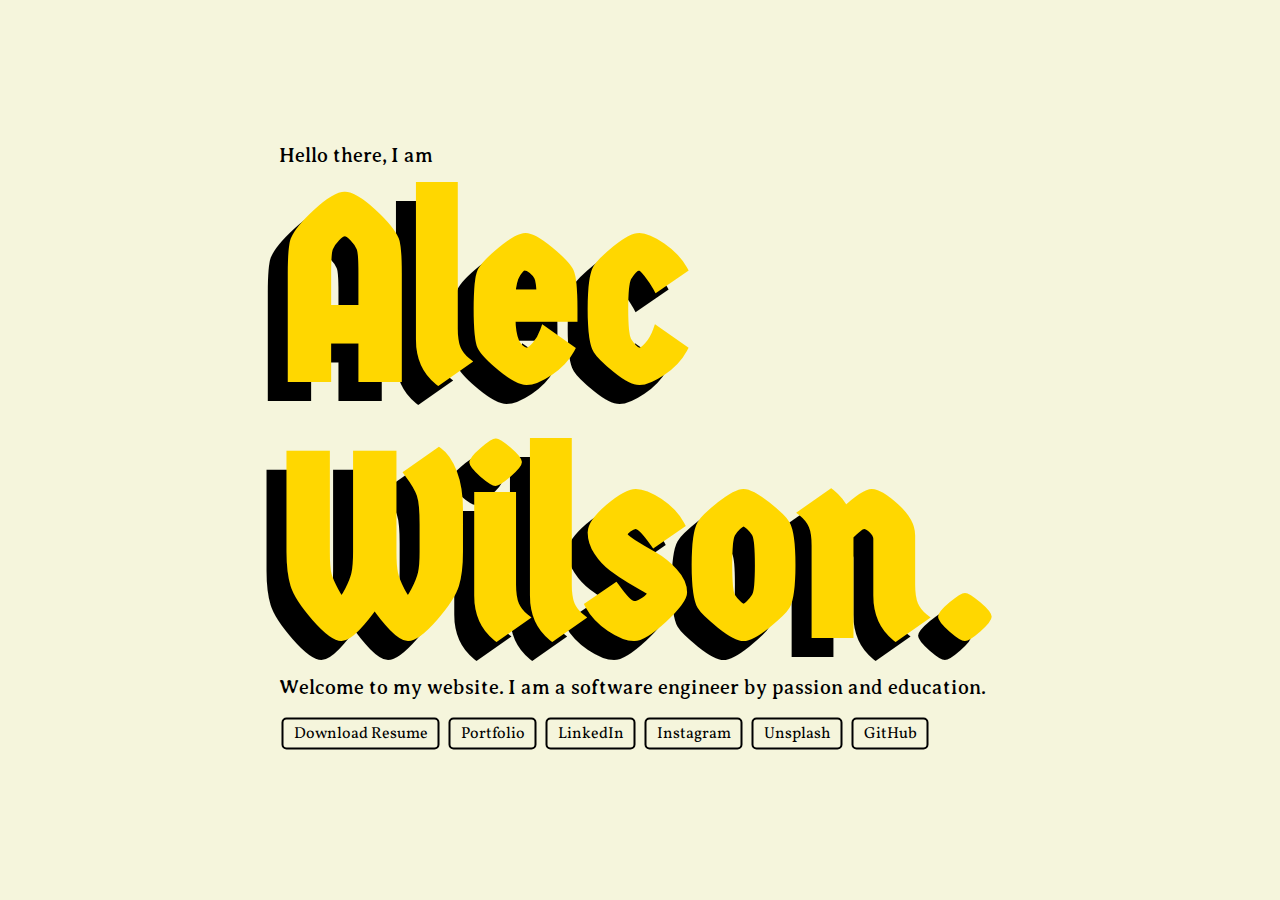
<file: index.html>
<!DOCTYPE html>
<html lang="en" dir="ltr">

<head>
	<meta charset="utf-8">
	<title>Hello there, I am Alec Wilson!</title>

	<link rel="preconnect" href="https://fonts.googleapis.com">
	<link rel="preconnect" href="https://fonts.gstatic.com" crossorigin>
	<link href="https://fonts.googleapis.com/css2?family=Averia+Serif+Libre:ital@0;1&family=Germania+One&family=Vollkorn&display=swap" rel="stylesheet">
</head>

<body>
	<nav>
		<content>
			<p>Hello there, I am</p>
			<h1>Alec Wilson.</h1>
			<p>Welcome to my website. I am a software engineer by passion and education.</p>
			<links>
				<a href="/resume.pdf" download>Download Resume</a>
				<a href="/portfolio.html">Portfolio</a>
				<a target="_blank" href="https://www.linkedin.com/in/alec-j-wilson">LinkedIn</a>
				<a target="_blank" href="https://instagram.com/txtjude">Instagram</a>
				<a target="_blank" href="https://unsplash.com/@alechash">Unsplash</a>
				<a target="_blank" href="https://github.com/alechash">GitHub</a>
			</links>
		</content>
	</nav>
</body>

<style>
	:root {
		--color: crimson;
	}

	nav {
		background: beige;
		color: var(--color);
		font-weight: heavy;
		font-family: 'Germania One', cursive;
		height: 100vh;
		position: relative;
		max-width: 500px;
		margin: auto;
	}

	nav content {
		margin: 0;
		position: absolute;
		top: 50%;
		left: 50%;
		transform: translate(-50%, -50%);
	}

	nav h1 {
		font-size: 20vw;
		text-shadow: -1.5vw 1.5vw black;
		color: var(--color);
	}

	nav p {
		font-size: 20px;
		font-family: 'Averia Serif Libre', cursive;
		color: black;
	}

	links {
		display: block;
		margin-top: 15px;
		font-family: 'Vollkorn', serif;
	}

	links a {
		display: inline-block;
		padding: 6px 10px;
		border: 2px solid black;
		border-radius: 5px;
		margin: 5px 3px;
		transition: 0.15s;
		color: black;
		text-decoration: none;
	}

	links a:hover {
		background: var(--color);
		color: beige;
		border-color: var(--color);
		cursor: url('/sword.png'), auto;
	}

	::selection {
		background: var(--color);
	}


	* {
		margin: 0;
		padding: 0;
		line-height: 1;
		background: beige;
	}

	html {
		cursor: url('/sword.png'), auto;
	}
</style>

<script>
	colorArray = ["red", "blue", "crimson", "purple", "orange", "brown", "coral", "blueviolet", "darkorange", "green", "gold", "saddlebrown", "springgreen", "violet"];

	const randomColor = colorArray[Math.floor(Math.random() * colorArray.length)];

	document.querySelector(':root').style.setProperty('--color', randomColor);
</script>

</html>
</file>
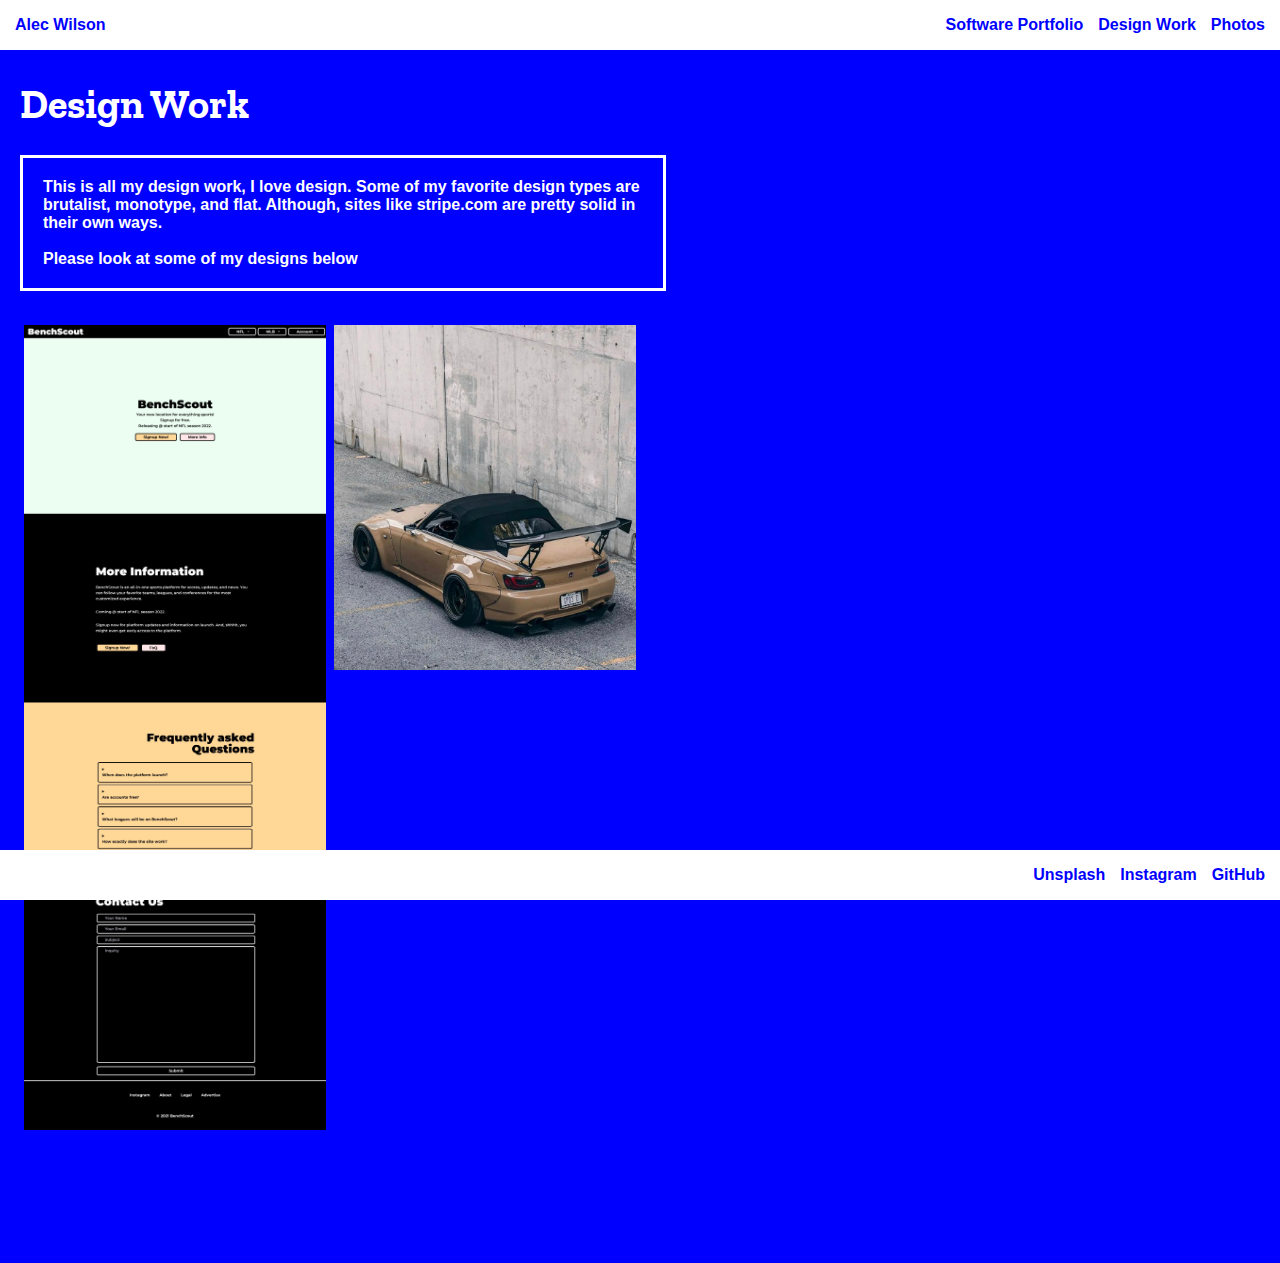
<file: design.html>
<link rel="preconnect" href="https://fonts.googleapis.com">
<link rel="preconnect" href="https://fonts.gstatic.com" crossorigin>
<link href="https://fonts.googleapis.com/css2?family=Zilla+Slab:wght@500;700&display=swap" rel="stylesheet">

<body style="margin:0;background:blue">
	<nav style="position:fixed;top:0;left:0;right:0;background:white;z-index:10">
		<p style="float:left;color:blue;font-weight:bolder;font-family:'Roboto', sans-serif;padding-left:15px;">
			<a style="color:blue;text-decoration:none" onmouseover="this.style.borderBottom='2px solid blue'" onmouseout="this.style.borderBottom='none'" href="/index.html">Alec Wilson</a>
		</p>
		<p style="float:right;color:blue;font-weight:bolder;font-family:'Roboto', sans-serif;padding-right:15px;">
			<a style="color:blue;text-decoration:none" onmouseover="this.style.borderBottom='2px solid blue'" onmouseout="this.style.borderBottom='none'" href="/photos.html">Photos</a>
		</p>
		<p style="float:right;color:blue;font-weight:bolder;font-family:'Roboto', sans-serif;padding-right:15px;">
			<a style="color:blue;text-decoration:none" onmouseover="this.style.borderBottom='2px solid blue'" onmouseout="this.style.borderBottom='none'" href="/design.html">Design Work</a>
		</p>
		<p style="float:right;color:blue;font-weight:bolder;font-family:'Roboto', sans-serif;padding-right:15px;">
			<a style="color:blue;text-decoration:none" onmouseover="this.style.borderBottom='2px solid blue'" onmouseout="this.style.borderBottom='none'" href="https://alecw.net">Software Portfolio</a>
		</p>
	</nav>
	<footer style="position:fixed;bottom:0;left:0;right:0;background:white;z-index:10">
		<p style="float:right;color:blue;font-weight:bolder;font-family:'Roboto', sans-serif;padding-right:15px;">
			<a style="color:blue;text-decoration:none" onmouseover="this.style.borderBottom='2px solid blue'" onmouseout="this.style.borderBottom='none'" href="https://github.com/alechash" target="_blank">GitHub</a>
		</p>
		<p style="float:right;color:blue;font-weight:bolder;font-family:'Roboto', sans-serif;padding-right:15px;">
			<a style="color:blue;text-decoration:none" onmouseover="this.style.borderBottom='2px solid blue'" onmouseout="this.style.borderBottom='none'" href="https://instagram.com/txtjude" target="_blank">Instagram</a>
		</p>
		<p style="float:right;color:blue;font-weight:bolder;font-family:'Roboto', sans-serif;padding-right:15px;">
			<a style="color:blue;text-decoration:none" onmouseover="this.style.borderBottom='2px solid blue'" onmouseout="this.style.borderBottom='none'" href="https://unsplash.com/alechash" target="_blank">Unsplash</a>
		</p>
	</footer>
	<div style="background:blue;margin:0;min-height:100vh">
		<h1 style="font-size:40px;color:white;font-family:'Zilla Slab', serif;margin-top:80px;margin-left:20px">Design Work</h1>
		<p style="padding:20px;margin-left:20px;margin-right:20px;color:white;font-weight:bold;font-family:'Roboto', sans-serif;max-width:600px;border:3px solid white">
			This is all my design work, I love design. Some of my favorite design types are brutalist, monotype, and flat. Although, sites like stripe.com are pretty solid in their own ways.<br><br>Please look at some of my designs below
		</p>
		<br>
		<div class="row">
			<div class="column">
				<span>
					<img src="/assets/benchscout.com.jpg">
					<span style="height:auto">
						<p style="display:inline">
							<a href="https://benchscout.com" target="_blank">BenchScout</a>
						<p>
					</span>
				</span>
			</div>
			<div class="column">
				<span style="display:inline;height:auto">
					<img src="/assets/car.png">
					<span style="height:auto">
						<p style="display:inline;height:auto">
							<a>Car</a>
						<p>
					</span>
				</span>
				<span style="display:inline;height:auto">
					<img src="/assets/car.png">
					<span style="height:auto">
						<p style="display:inline;height:auto">
							<a>Car</a>
						<p>
					</span>
				</span>
			</div>
			<div class="column">
			</div>
			<div class="column">
			</div>
		</div>
		<br><br><br><br><br>
	</div>
	<style>
		.row {
			display: flex;
			flex-wrap: wrap;
			padding: 0 20px;
		}

		/* Create four equal columns that sits next to each other */
		.column {
			flex: calc(1/4);
			max-width: calc(1/4);
			padding: 0 4px;
			position: relative;
		}

		.column span img {
			vertical-align: middle;
			width: 100%;
		}

		.column span>span {
			opacity: 0;
			transition: .5s ease;
		}

		.column span:hover>span {
			opacity: 1;
		}

		.column span>span p {
			display: block;
			color: white;
			font-size: 20px;
		}

		.column span>span p a {
			text-decoration: none;
			color: black;
			font-weight: bolder;
			font-family: 'Roboto', sans-serif;
			background: white;
			padding: 5px;
			transition: 0.2s;
		}

		.column span>span p a:hover {
			background: black;
			color: white;
		}


		/* Responsive layout - makes a two column-layout instead of four columns */
		@media screen and (max-width: 800px) {
			.column {
				flex: 50%;
				max-width: 50%;
			}
		}

		/* Responsive layout - makes the two columns stack on top of each other instead of next to each other */
		@media screen and (max-width: 600px) {
			.column {
				flex: 100%;
				max-width: 100%;
			}
		}
	</style>
</body>
</file>
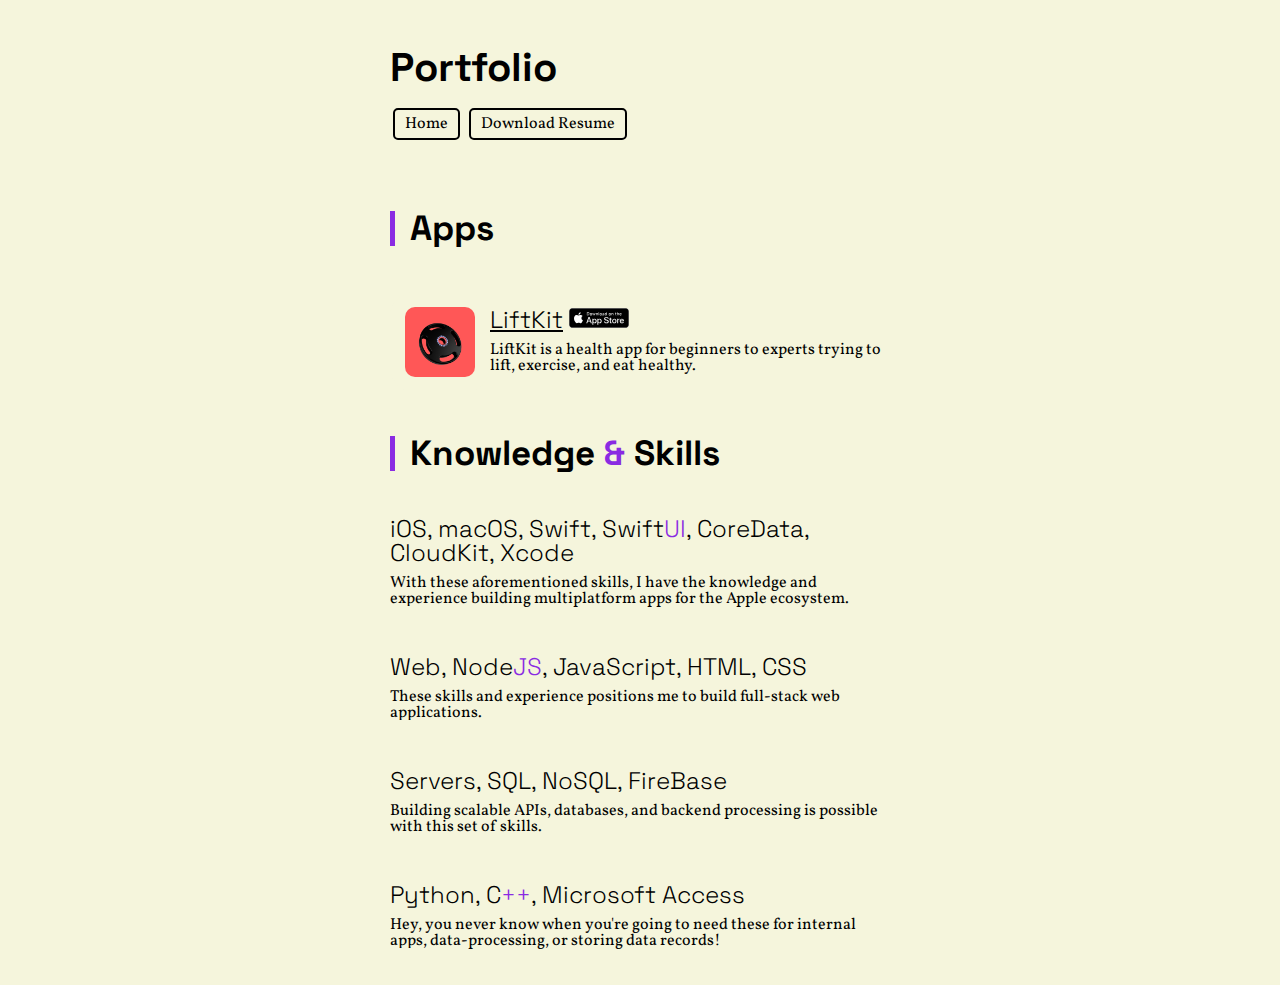
<file: portfolio.html>
<!DOCTYPE html>
<html lang="en" dir="ltr">

<head>
	<meta charset="utf-8">
	<title>Alec Wilson | Portfolio</title>

	<link rel="preconnect" href="https://fonts.googleapis.com">
	<link rel="preconnect" href="https://fonts.gstatic.com" crossorigin>
	<link href="https://fonts.googleapis.com/css2?family=Averia+Serif+Libre:ital@0;1&family=Germania+One&family=Space+Grotesk:wght@400;500;700&family=Vollkorn&display=swap" rel="stylesheet">
</head>

<body>
	<br><br><br>
	<nav>
		<h1>Portfolio</h1>
		<links>
			<a href="/index.html">Home</a>
			<a href="/resume.pdf" download>Download Resume</a>
		</links>
	</nav>
	<main>
		<br>
		<h1>Apps</h1>
		<br>
		<item>
			<img src="/assets/LiftKit_icon.png">
			<itemdetails>
				<h2><a href="https://liftkit.app" target="_blank">LiftKit</a> <a href="https://testflight.apple.com/join/sypo02rN"><img src="/assets/download_black.svg" height="20px"></a></h2>
				<p>LiftKit is a health app for beginners to experts trying to lift, exercise, and eat healthy. </p>
			</itemdetails>
		</item>
		<br><br>
		<h1>Knowledge <color>&</color> Skills</h1>
		<item>
			<itemdetails>
				<h2>iOS, macOS, Swift, Swift<color>UI</color>, CoreData, CloudKit, Xcode</h2>
				<p>With these aforementioned skills, I have the knowledge and experience building multiplatform apps for the Apple ecosystem.</p>
			</itemdetails>
		</item>
		<br><br>
		<item>
			<itemdetails>
				<h2>Web, Node<color>JS</color>, JavaScript, HTML, CSS</h2>
				<p>These skills and experience positions me to build full-stack web applications.</p>
			</itemdetails>
		</item>
		<br><br>
		<item>
			<itemdetails>
				<h2>Servers, SQL, NoSQL, FireBase</h2>
				<p>Building scalable APIs, databases, and backend processing is possible with this set of skills.</p>
			</itemdetails>
		</item>
		<br><br>
		<item>
			<itemdetails>
				<h2>Python, C<color>++</color>, Microsoft Access</h2>
				<p>Hey, you never know when you're going to need these for internal apps, data-processing, or storing data records!</p>
			</itemdetails>
		</item>
	</main>
</body>

<style>
	color {
		color: var(--color)
	}

	itemdetails h2 a {
		text-decoration: underline;
		color: black;
	}

	main {
		max-width: 500px;
		padding: 20px;
		margin: auto;
	}

	main h1 {
		border-left: 5px solid var(--color);
		margin: 30px auto;
		padding-left: 15px;
	}

	itemdetails h2 {
		font-family: 'Space Grotesk', sans-serif;
		margin-bottom: 10px;
		font-weight: 300;
	}

	itemdetails p {
		font-family: 'Vollkorn', serif;
	}

	item {
		padding: 0 30px;
	}

	item>img {
		width: 70px;
		height: 70px;
		float: left;
		position: relative;
		padding: 15px;
		border-radius: 25px;
	}

	:root {
		--color: crimson;
	}

	nav {
		background: beige;
		color: var(--color);
		font-weight: heavy;
		font-family: 'Germania One', cursive;
		position: relative;
		max-width: 560px;
		margin: auto;
	}

	h1 {
		color: black;
		font-size: 35px;
		font-family: 'Space Grotesk', sans-serif;
	}

	nav h1 {
		font-size: 40px;
		padding: 0 30px;
	}

	nav p {
		font-size: 20px;
		font-family: 'Averia Serif Libre', cursive;
		color: black;
	}

	links {
		display: block;
		margin-top: 15px;
		font-family: 'Vollkorn', serif;
		padding: 0 30px;
	}

	links a {
		display: inline-block;
		padding: 6px 10px;
		border: 2px solid black;
		border-radius: 5px;
		margin: 5px 3px;
		transition: 0.15s;
		color: black;
		text-decoration: none;
	}

	links a:hover {
		background: var(--color);
		color: beige;
		border-color: var(--color);
		cursor: url('/sword.png'), auto;
	}

	::selection {
		background: var(--color);
	}


	* {
		margin: 0;
		padding: 0;
		line-height: 1;
		background: beige;
	}

	html {
		cursor: url('/sword.png'), auto;
	}
</style>

<script>
	colorArray = ["red", "blue", "crimson", "purple", "orange", "brown", "coral", "blueviolet", "darkorange", "green", "gold", "saddlebrown", "springgreen", "violet"];

	const randomColor = colorArray[Math.floor(Math.random() * colorArray.length)];

	document.querySelector(':root').style.setProperty('--color', randomColor);
</script>

</html>
</file>
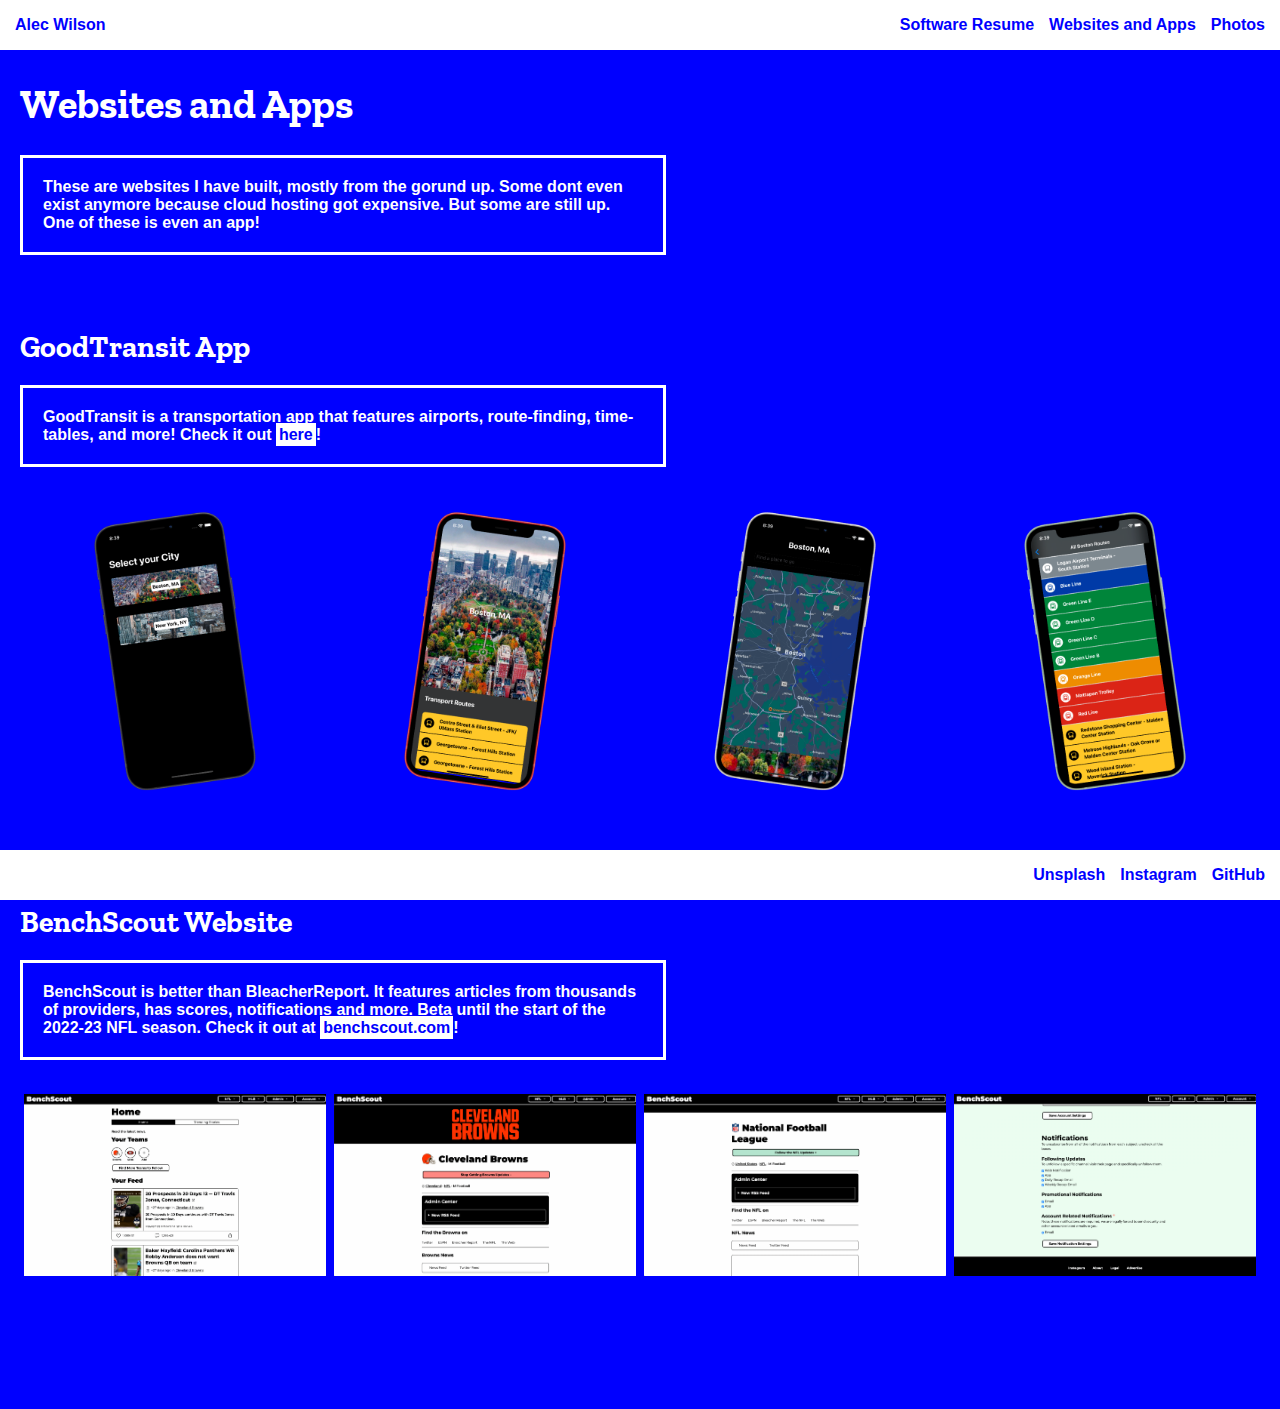
<file: websites.html>
<link rel="preconnect" href="https://fonts.googleapis.com">
<link rel="preconnect" href="https://fonts.gstatic.com" crossorigin>
<link href="https://fonts.googleapis.com/css2?family=Zilla+Slab:wght@500;700&display=swap" rel="stylesheet">

<body style="margin:0;background:blue">
	<nav style="position:fixed;top:0;left:0;right:0;background:white;z-index:10">
		<p style="float:left;color:blue;font-weight:bolder;font-family:'Roboto', sans-serif;padding-left:15px;">
			<a style="color:blue;text-decoration:none" onmouseover="this.style.borderBottom='2px solid blue'" onmouseout="this.style.borderBottom='none'" href="/index.html">Alec Wilson</a>
		</p>
		<p style="float:right;color:blue;font-weight:bolder;font-family:'Roboto', sans-serif;padding-right:15px;">
			<a style="color:blue;text-decoration:none" onmouseover="this.style.borderBottom='2px solid blue'" onmouseout="this.style.borderBottom='none'" href="/photos.html">Photos</a>
		</p>
		<p style="float:right;color:blue;font-weight:bolder;font-family:'Roboto', sans-serif;padding-right:15px;">
			<a style="color:blue;text-decoration:none" onmouseover="this.style.borderBottom='2px solid blue'" onmouseout="this.style.borderBottom='none'" href="/websites.html">Websites and Apps</a>
		</p>
		<p style="float:right;color:blue;font-weight:bolder;font-family:'Roboto', sans-serif;padding-right:15px;">
			<a style="color:blue;text-decoration:none" onmouseover="this.style.borderBottom='2px solid blue'" onmouseout="this.style.borderBottom='none'" href="https://alecw.net">Software Resume</a>
		</p>
	</nav>
	<footer style="position:fixed;bottom:0;left:0;right:0;background:white;z-index:10">
		<p style="float:right;color:blue;font-weight:bolder;font-family:'Roboto', sans-serif;padding-right:15px;">
			<a style="color:blue;text-decoration:none" onmouseover="this.style.borderBottom='2px solid blue'" onmouseout="this.style.borderBottom='none'" href="https://github.com/alechash" target="_blank">GitHub</a>
		</p>
		<p style="float:right;color:blue;font-weight:bolder;font-family:'Roboto', sans-serif;padding-right:15px;">
			<a style="color:blue;text-decoration:none" onmouseover="this.style.borderBottom='2px solid blue'" onmouseout="this.style.borderBottom='none'" href="https://instagram.com/txtjude" target="_blank">Instagram</a>
		</p>
		<p style="float:right;color:blue;font-weight:bolder;font-family:'Roboto', sans-serif;padding-right:15px;">
			<a style="color:blue;text-decoration:none" onmouseover="this.style.borderBottom='2px solid blue'" onmouseout="this.style.borderBottom='none'" href="https://unsplash.com/alechash" target="_blank">Unsplash</a>
		</p>
	</footer>
	<div style="background:blue;margin:0;min-height:100vh">
		<h1 style="font-size:40px;color:white;font-family:'Zilla Slab', serif;margin-top:80px;margin-left:20px">Websites and Apps</h1>
		<p style="padding:20px;margin-left:20px;margin-right:20px;color:white;font-weight:bold;font-family:'Roboto', sans-serif;max-width:600px;border:3px solid white">
			These are websites I have built, mostly from the gorund up. Some dont even exist anymore because cloud hosting got expensive. But some are still up. One of these is even an app!
		</p>
		<br>
		<h1 style="font-size:30px;color:white;font-family:'Zilla Slab', serif;margin-top:40px;margin-left:20px">GoodTransit App</h1>
		<p style="padding:20px;margin-left:20px;margin-right:20px;color:white;font-weight:bold;font-family:'Roboto', sans-serif;max-width:600px;border:3px solid white">
			GoodTransit is a transportation app that features airports, route-finding, time-tables, and more! Check it out <a href="https://goodtransit.app" target="_blank" style="padding:3px;color:blue;background:white;text-decoration:none"
			 onmouseover="this.style.background='black';this.style.color='white'" onmouseout="this.style.background='blue';this.style.color='white'">here</a>!
		</p>
		<br>
		<div class="row">
			<div class="column">
				<span>
					<img src="/assets/websites/1.png">
					<span style="height:auto">
						<p style="display:inline">
							<a href="/assets/websites/1.png" target="_blank">GoodTransit 1</a>
						<p>
					</span>
				</span>
			</div>
			<div class="column">
				<span>
					<img src="/assets/websites/2.png">
					<span style="height:auto">
						<p style="display:inline">
							<a href="/assets/websites/2.png" target="_blank">GoodTransit 2</a>
						<p>
					</span>
				</span>
			</div>
			<div class="column">
				<span>
					<img src="/assets/websites/4.png">
					<span style="height:auto">
						<p style="display:inline">
							<a href="/assets/websites/4.png" target="_blank">GoodTransit 4</a>
						<p>
					</span>
				</span>
			</div>
			<div class="column">
				<span>
					<img src="/assets/websites/3.png">
					<span style="height:auto">
						<p style="display:inline">
							<a href="/assets/websites/3.png" target="_blank">GoodTransit 3</a>
						<p>
					</span>
				</span>
			</div>
		</div>
		<br>
		<h1 style="font-size:30px;color:white;font-family:'Zilla Slab', serif;margin-top:40px;margin-left:20px">BenchScout Website</h1>
		<p style="padding:20px;margin-left:20px;margin-right:20px;color:white;font-weight:bold;font-family:'Roboto', sans-serif;max-width:600px;border:3px solid white">
			BenchScout is better than BleacherReport. It features articles from thousands of providers, has scores, notifications and more. Beta until the start of the 2022-23 NFL season. Check it out at <a href="https://BenchScout.com"
			 target="_blank" style="padding:3px;color:blue;background:white;text-decoration:none" onmouseover="this.style.background='black';this.style.color='white'"
			 onmouseout="this.style.background='blue';this.style.color='white'">benchscout.com</a>!
		</p>
		<br>
		<div class="row">
			<div class="column">
				<span>
					<img src="/assets/benchscout/1.png">
					<span style="height:auto">
						<p style="display:inline">
							<a href="/assets/benchscout/1.png" target="_blank">BenchScout 1</a>
						<p>
					</span>
				</span>
			</div>
			<div class="column">
				<span>
					<img src="/assets/benchscout/4.png">
					<span style="height:auto">
						<p style="display:inline">
							<a href="/assets/benchscout/4.png" target="_blank">BenchScout 4</a>
						<p>
					</span>
				</span>
			</div>
			<div class="column">
				<span>
					<img src="/assets/benchscout/2.png">
					<span style="height:auto">
						<p style="display:inline">
							<a href="/assets/benchscout/2.png" target="_blank">BenchScout 2</a>
						<p>
					</span>
				</span>
			</div>
			<div class="column">
				<span>
					<img src="/assets/benchscout/3.png">
					<span style="height:auto">
						<p style="display:inline">
							<a href="/assets/benchscout/3.png" target="_blank">BenchScout 3</a>
						<p>
					</span>
				</span>
			</div>
		</div>
		<br><br><br><br><br>
	</div>
	<style>
		.row {
			display: flex;
			flex-wrap: wrap;
			padding: 0 20px;
		}

		/* Create four equal columns that sits next to each other */
		.column {
			flex: calc(1/4);
			max-width: calc(1/4);
			padding: 0 4px;
			position: relative;
		}

		.column span img {
			vertical-align: middle;
			width: 100%;
		}

		.column span>span {
			opacity: 0;
			transition: .5s ease;
		}

		.column span:hover>span {
			opacity: 1;
		}

		.column span>span p {
			display: block;
			color: white;
			font-size: 20px;
		}

		.column span>span p a {
			text-decoration: none;
			color: black;
			font-weight: bolder;
			font-family: 'Roboto', sans-serif;
			background: white;
			padding: 5px;
			transition: 0.2s;
		}

		.column span>span p a:hover {
			background: black;
			color: white;
		}


		/* Responsive layout - makes a two column-layout instead of four columns */
		@media screen and (max-width: 800px) {
			.column {
				flex: 50%;
				max-width: 50%;
			}
		}

		/* Responsive layout - makes the two columns stack on top of each other instead of next to each other */
		@media screen and (max-width: 600px) {
			.column {
				flex: 100%;
				max-width: 100%;
			}
		}
	</style>
</body>
</file>
